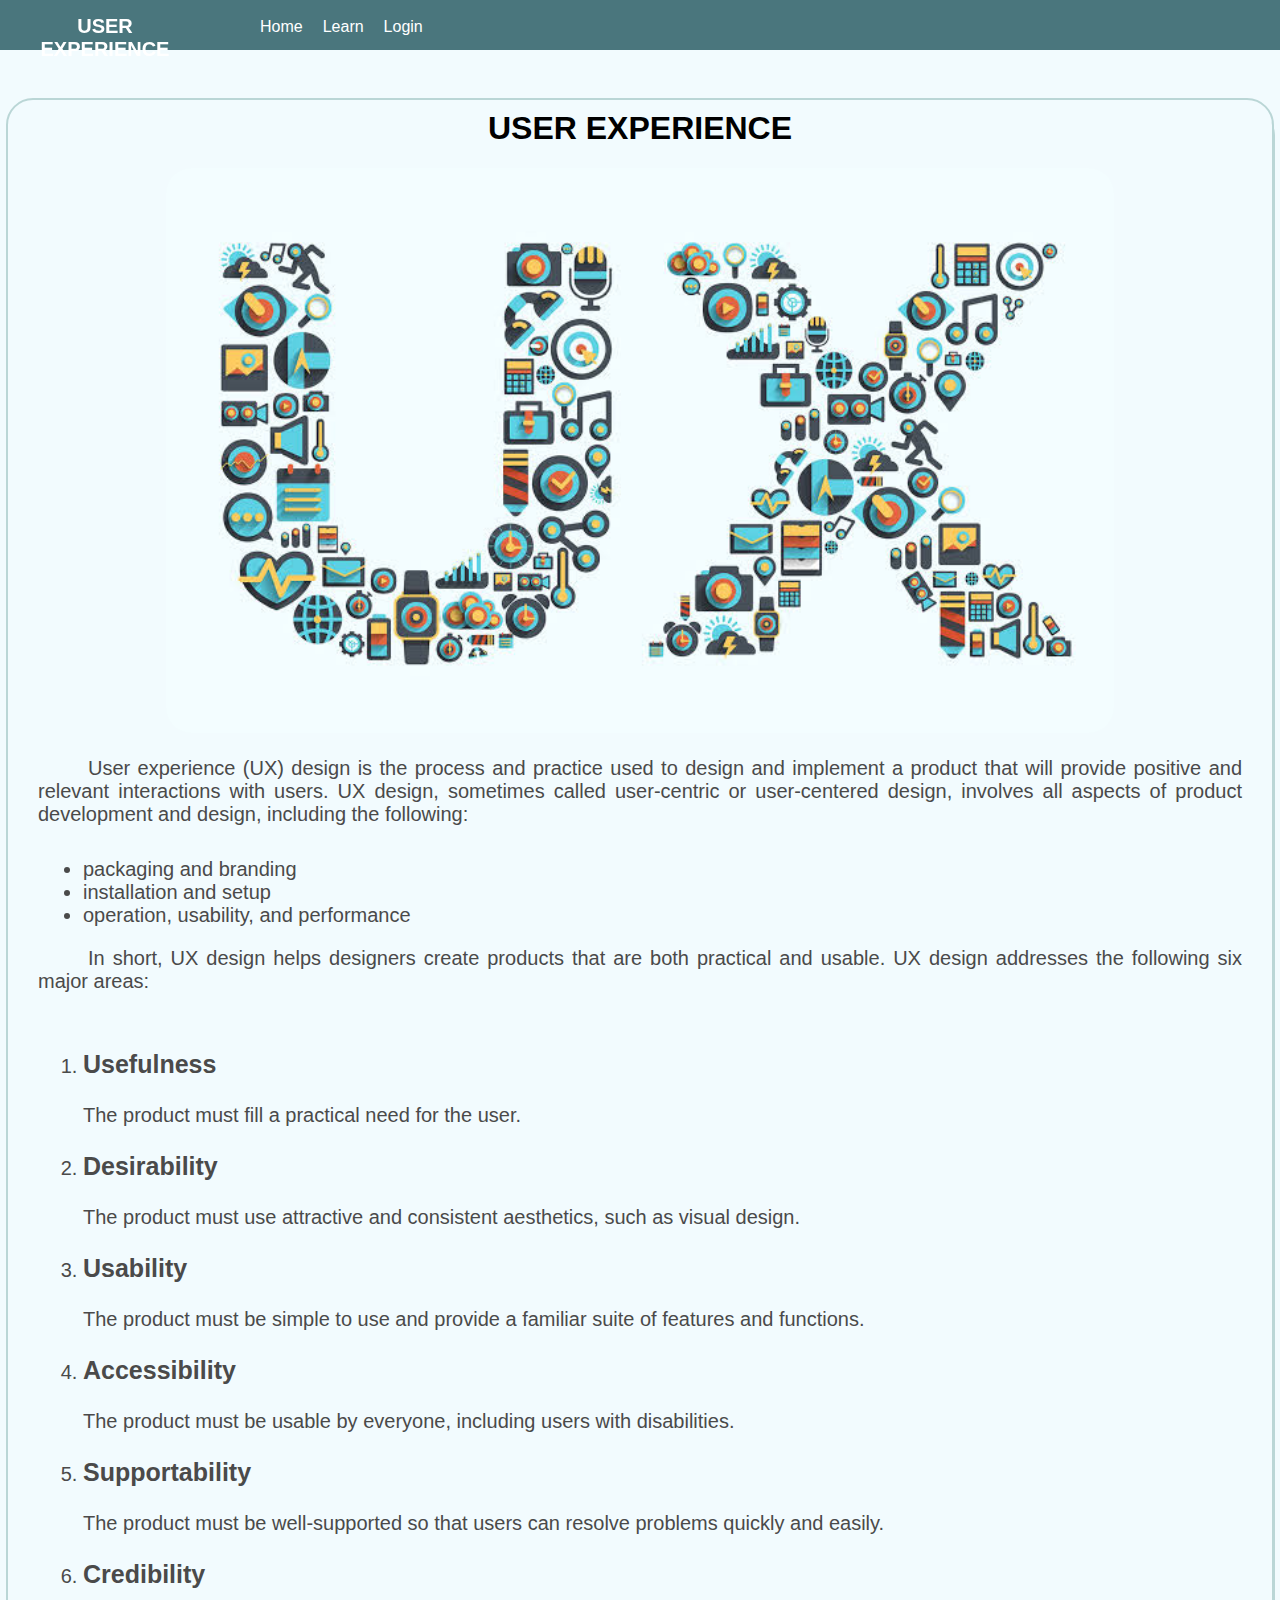
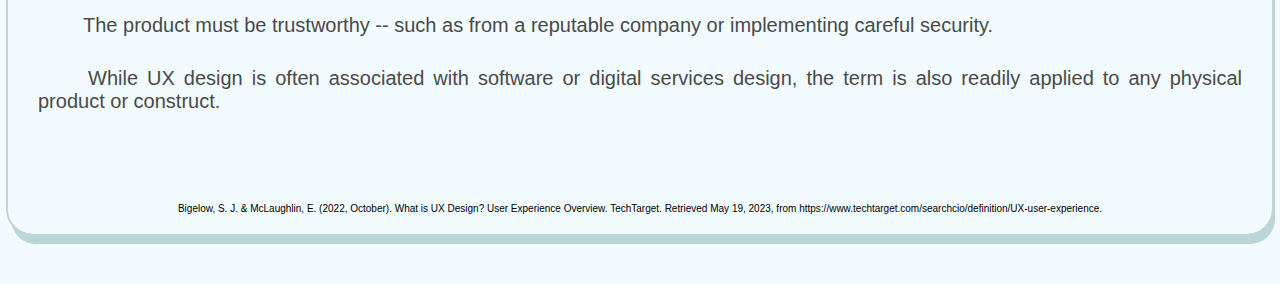
<file: UX/index.html>
<!DOCTYPE html>

<html>

    <link rel="stylesheet" href="style.css"/>

    <head>

        <title>USER EXPERIENCE | INDEX</title>
        
        <meta name="viewport" content="width=device-width, initial-scale=1">

    </head>

    

    <body onload="showName()">

        <div class="navbar">

            <a href="javascript:void(0)" class="titleX" onclick="gotoIndex()">USER EXPERIENCE</a>

            <a href="javascript:void(0)" class="learn" onclick="gotoIndex()">Home</a>

            <a href="javascript:void(0)" class="about" onclick="gotoLearn()">Learn</a>

            <a href="javascript:void(0)" id="login" class="login" onclick="gotoLogin()">Login</a>

        </div>

        

        <div class="article">

            <center>

                <h1 class="articleTitle">USER EXPERIENCE</h1>

                

                <img class="img1" src="images/images (7).jpeg" width="75%" height="75%">

            </center>

            

            <p class="articleBody1">

                User experience (UX) design is the process and practice used to design and implement a product that will provide positive and relevant interactions with users. UX design, sometimes called user-centric or user-centered design, involves all aspects of product development and design, including the following:

            </p>

            

            <ul class="articleBody2">

                <li>

                    packaging and branding

                </li>

                <li>

                    installation and setup

                </li>

                <li>

                    operation, usability, and performance

                </li>

            </ul>

            

            <p class="articleBody1">

                In short, UX design helps designers create products that are both practical and usable. UX design addresses the following six major areas:

            </p>

            

            <ol class="articleBody2">

                <li>

                    <p style="font-weight: bold;">Usefulness</p> The product must fill a practical need for the user.

                </li>

                

                <li>

                    <p style="font-weight: bold;">Desirability</p>The product must use attractive and consistent aesthetics, such as visual design.

                </li>

                

                <li>

                    <p style="font-weight: bold;">Usability</p>The product must be simple to use and provide a familiar suite of features and functions.

                </li>

                

                <li>

                    <p style="font-weight: bold;">Accessibility</p>The product must be usable by everyone, including users with disabilities.

                </li>

                

                <li>

                    <p style="font-weight: bold;">Supportability</p>The product must be well-supported so that users can resolve problems quickly and easily.

                </li>

                

                <li>

                    <p style="font-weight: bold;">Credibility</p>The product must be trustworthy -- such as from a reputable company or implementing careful security.

                </li>

            </ol>

            

            <p class="articleBody5">

                While UX design is often associated with software or digital services design, the term is also readily applied to any physical product or construct.

            </p>

            

            <center style="display: inline;">

                <p style="font-size:10px; padding-top: 50px; padding-left: 50px; padding-right: 50px; padding-bottom: 20px;">Bigelow, S. J. & McLaughlin, E. (2022, October). What is UX Design? User Experience Overview. TechTarget. Retrieved May 19, 2023, from https://www.techtarget.com/searchcio/definition/UX-user-experience.</p>

            </center>

        </div>

    </body>

    

    <script>

        function showName() {

            var username = localStorage.getItem("username");

            var loginButton = document.getElementById("login");

            

            if (username != "" && username != null && username != "null") {

                loginButton.innerHTML = username;

                loginButton.style.color = "#bad6d6";

            }

        }

        

        function gotoIndex () {

            window.location.href = "index.html";

        }

        

        function gotoLearn () {

            window.location.href = "learn.html";

        }

        

        function gotoLogin() {

            window.location.href = "login.html";

        }

    </script>

</html>
</file>
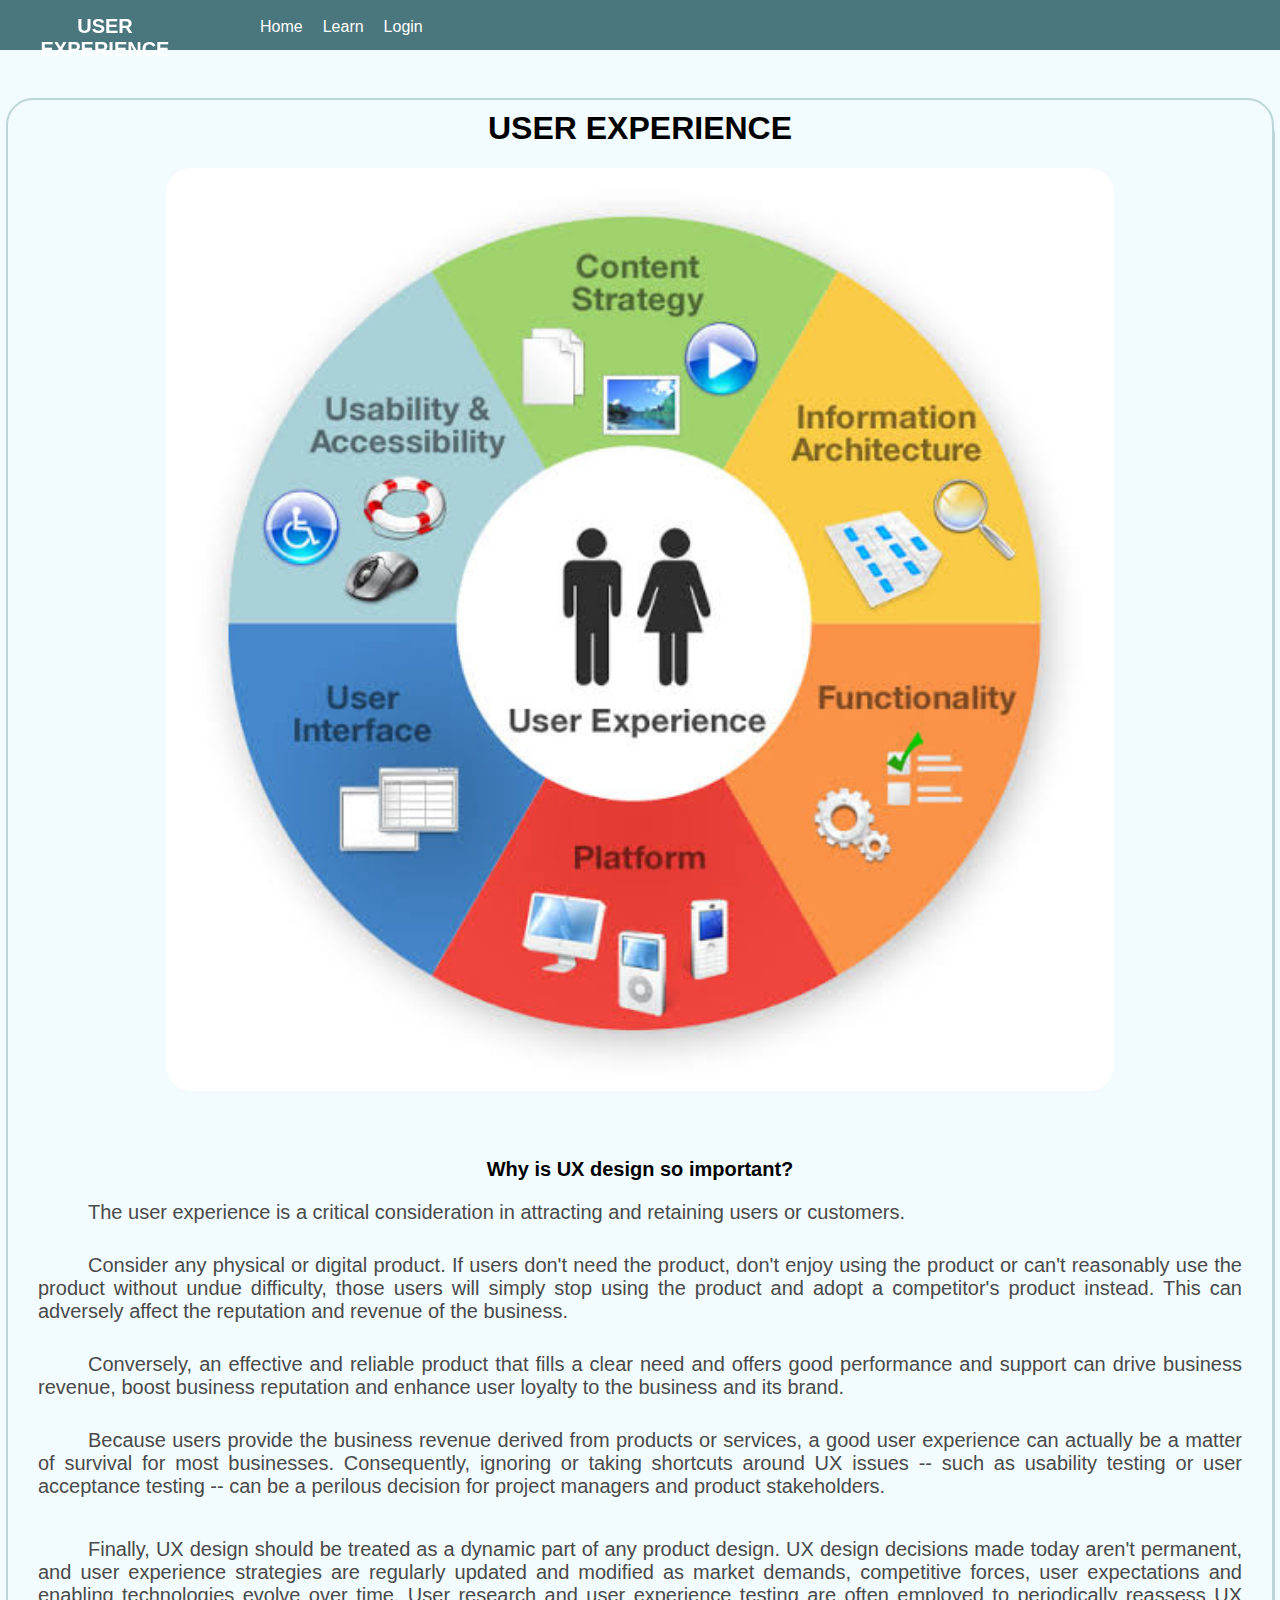
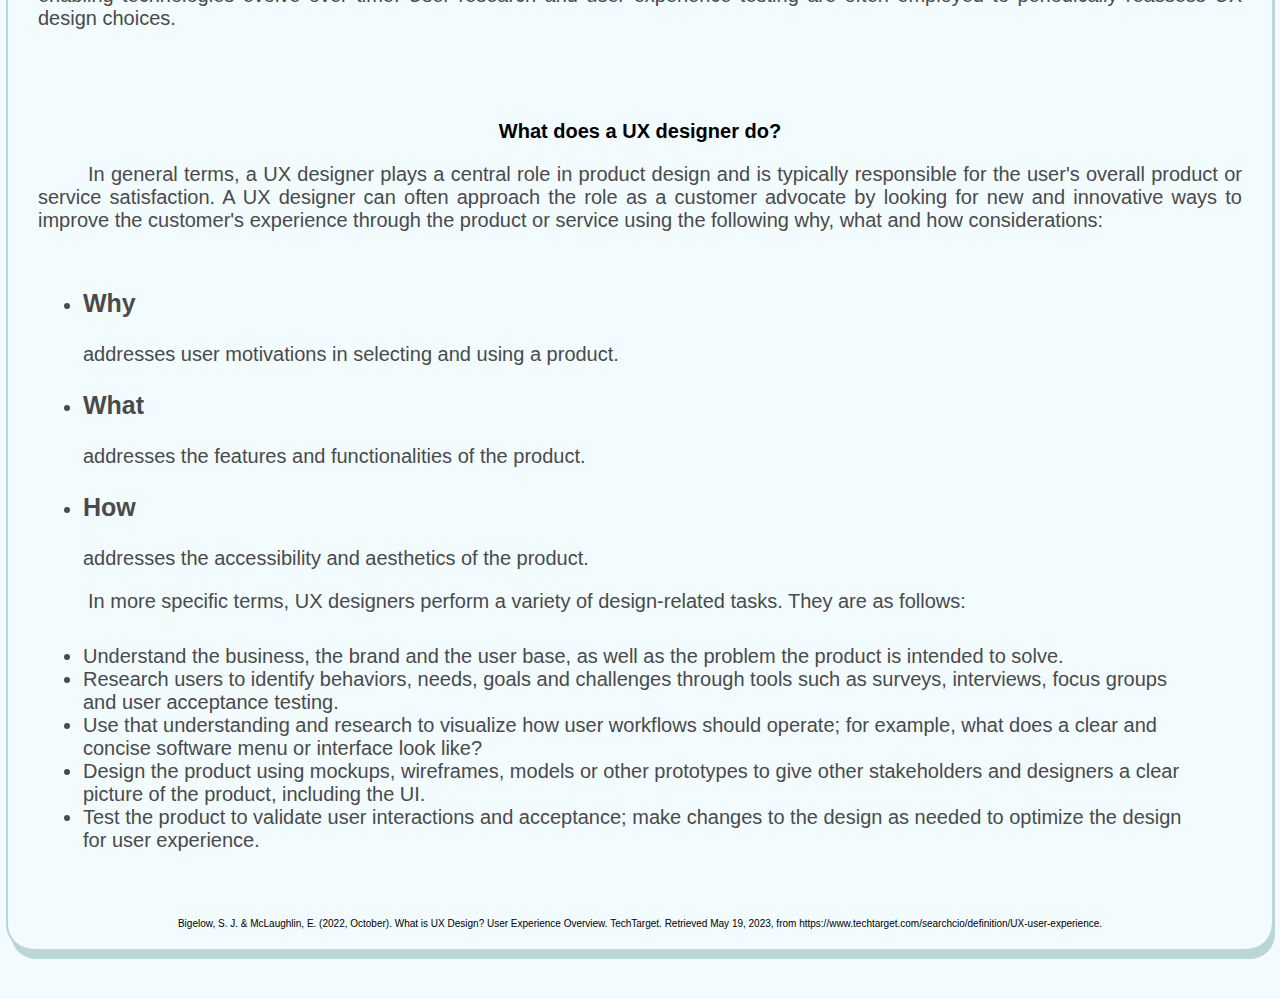
<file: UX/learn.html>
<!DOCTYPE html>

<html>

    <link rel="stylesheet" href="style.css"/>

    <head>

        <title>USER EXPERIENCE | LEARN</title>
        
        <meta name="viewport" content="width=device-width, initial-scale=1">

    </head>

    

    <body onload="showName()">

        <div class="navbar">

            <a href="javascript:void(0)" class="titleX" onclick="gotoIndex()">USER EXPERIENCE</a>

            <a href="javascript:void(0)" class="learn" onclick="gotoIndex()">Home</a>

            <a href="javascript:void(0)" class="about" onclick="gotoLearn()">Learn</a>

            <a href="javascript:void(0)" id="login" class="login" onclick="gotoLogin()">Login</a>

        </div>

        

        <div class="article">

            <center>

                <h1 class="articleTitle">USER EXPERIENCE</h1>

                

                <img class="img1" src="images/images (8).jpeg" width="75%" height="75%">

            </center>

            

            <center>

                <h1 class="subtitle1">Why is UX design so important?</h1>

            </center>

            

            <p class="articleBody1">

                The user experience is a critical consideration in attracting and retaining users or customers.

            </p>

            

            <p class="articleBody1">

                Consider any physical or digital product. If users don't need the product, don't enjoy using the product or can't reasonably use the product without undue difficulty, those users will simply stop using the product and adopt a competitor's product instead. This can adversely affect the reputation and revenue of the business.

            </p>

            

            <p class="articleBody1">

                Conversely, an effective and reliable product that fills a clear need and offers good performance and support can drive business revenue, boost business reputation and enhance user loyalty to the business and its brand.

            </p>

            

            <p class="articleBody1">

                Because users provide the business revenue derived from products or services, a good user experience can actually be a matter of survival for most businesses. Consequently, ignoring or taking shortcuts around UX issues -- such as usability testing or user acceptance testing -- can be a perilous decision for project managers and product stakeholders.

            </p>

            

            <p class="articleBody5">

                Finally, UX design should be treated as a dynamic part of any product design. UX design decisions made today aren't permanent, and user experience strategies are regularly updated and modified as market demands, competitive forces, user expectations and enabling technologies evolve over time. User research and user experience testing are often employed to periodically reassess UX design choices.

            </p>

            

            <center>

                <h1 class="subtitle1">What does a UX designer do?</h1>

            </center>

            

            <p class="articleBody1">

                In general terms, a UX designer plays a central role in product design and is typically responsible for the user's overall product or service satisfaction. A UX designer can often approach the role as a customer advocate by looking for new and innovative ways to improve the customer's experience through the product or service using the following why, what and how considerations:

            </p>

            

            <ul class="articleBody2">

                <li>

                    <p style="font-weight: bold;">Why</p>addresses user motivations in selecting and using a product.

                </li>

                

                <li>

                    <p style="font-weight: bold;">What</p>addresses the features and functionalities of the product.

                </li>

                

                <li>

                    <p style="font-weight: bold;">How</p>addresses the accessibility and aesthetics of the product.

                </li>

            </ul>

            

            <p class="articleBody1">

                In more specific terms, UX designers perform a variety of design-related tasks. They are as follows:

            </p>

            

            <ul class="articleBody2">

                <li>

                    Understand the business, the brand and the user base, as well as the problem the product is intended to solve.

                </li>

                

                <li>

                    Research users to identify behaviors, needs, goals and challenges through tools such as surveys, interviews, focus groups and user acceptance testing.

                </li>

                

                <li>

                    Use that understanding and research to visualize how user workflows should operate; for example, what does a clear and concise software menu or interface look like?

                </li>

                

                <li>

                    Design the product using mockups, wireframes, models or other prototypes to give other stakeholders and designers a clear picture of the product, including the UI.

                </li>

                

                <li>

                    Test the product to validate user interactions and acceptance; make changes to the design as needed to optimize the design for user experience.

                </li>

            </ul>

            

            <center style="display: inline;">

                <p style="font-size:10px; padding-top: 50px; padding-left: 50px; padding-right: 50px; padding-bottom: 20px;">Bigelow, S. J. & McLaughlin, E. (2022, October). What is UX Design? User Experience Overview. TechTarget. Retrieved May 19, 2023, from https://www.techtarget.com/searchcio/definition/UX-user-experience.</p>

            </center>

        </div>

    </body>

    

    <script>

        function showName() {

            var username = localStorage.getItem("username");

            var loginButton = document.getElementById("login");

            

            if (username != "" && username != null && username != "null") {

                loginButton.innerHTML = username;

                loginButton.style.color = "#bad6d6";

            }

        }

        

        function gotoIndex () {

            window.location.href = "index.html";

        }

        

        function gotoLearn () {

            window.location.href = "learn.html";

        }

        

        function gotoLogin() {

            window.location.href = "login.html";

        }

    </script>

</html>
</file>
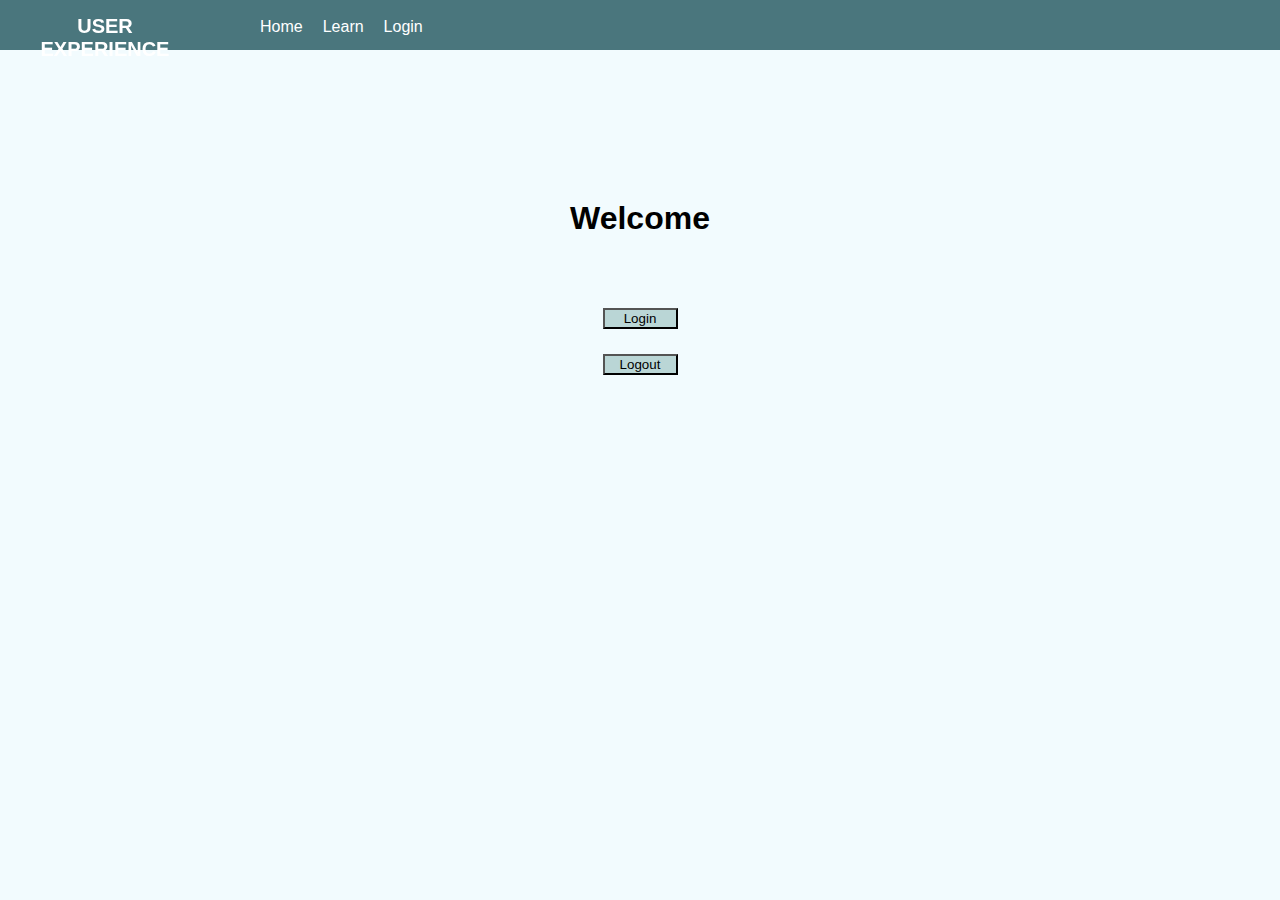
<file: UX/login.html>
<!DOCTYPE html>

<html>

    <link rel="stylesheet" href="style.css">

    <head>

        <title>USER EXPERIENCE | LOGIN</title>
        
        <meta name="viewport" content="width=device-width, initial-scale=1">

    </head>

    

    <body onload="showName()">

        <div class="navbar">

            <a href="javascript:void(0)" class="titleX" onclick="gotoIndex()">USER EXPERIENCE</a>

            <a href="javascript:void(0)" class="learn" onclick="gotoIndex()">Home</a>

            <a href="javascript:void(0)" class="about" onclick="gotoLearn()">Learn</a>

            <a href="javascript:void(0)" id="login" class="login" onclick="gotoLogin()">Login</a>

        </div>

        

        <center>

            <h1 id="loginWelcome" class="loginWelcome">Welcome</h1>

            <button class="loginButton" onclick="login()">Login</button>

            <br>

            <button class="logoutButton" onclick="logout()">Logout</button>

        </center>

    </body>

    

    <script>

        function showName() {

            var username = localStorage.getItem("username");

            var loginButton = document.getElementById("login");

            

            if (username != "" && username != null && username != "null") {

                loginButton.innerHTML = username;

                loginButton.style.color = "#bad6d6";

            }

        }

        

        function login () {

            var username = localStorage.getItem("username");

            

            while (1) {

                username = prompt("Enter username: ", username);

                if (username != "" && username != null && username != "null") {

                    localStorage.setItem("username", username);

                    break;

                }

            }

            

            document.getElementById("loginWelcome").innerHTML = "You have been successfully logged in"

            alert("Welcome, " + username + "!\x0A")

            window.location.href = "index.html";

        }

        

        function logout () {

            localStorage.clear();

            document.getElementById("loginWelcome").innerHTML = "You have been successfully logged out";

            document.getElementById("login").innerHTML = "Login";

        }

        

        function gotoIndex () {

            window.location.href = "index.html";

        }

        

        function gotoLearn () {

            window.location.href = "learn.html";

        }

        

        function gotoLogin() {

            window.location.href = "login.html";

        }

    </script>

</html>
</file>
<file: UX/style.css>
body {

    font-family: Arial, sans-serif;

    background-color: #f2fbfe;

}

h1, p, li {

    font-size: 125%;

}

ul, ol {

    padding-top: 2px;

    padding-left: 75px;

    padding-right: 75px;

}

a:active {

    background-color: #ffffff00;

}

a:hover {

    background-color: #ffffff00;

}

.titleX {

    position: fixed;

    top: -3px;

    left: 20px;

    width: 150px;

    color: #f2fbfe;

    text-decoration: none;

    font-size: 20px;

    font-weight: bold;

}

.navbar {

    position: fixed;

    top: 0;

    left: 0;    

    width: 100%;

    height: 50px;

    overflow-x: hidden;

    overflow-y: hidden;

    background-color: #4a767d;

}

.navbar a {

    float: left;

    display: block;

    text-align: center;

    text-decoration: none;

    color: white;

    padding: 18px 10px;

}

.learn {

    margin-left: 250px;

}

.article {

    margin-top: 100px;

    margin-bottom: 50px;

    border-radius: 25px;

    box-shadow: 3px 10px #bad6d6;

    outline: 2px solid #bad6d6;

    background-color: #f2fbfe;

}

.img1 {

    border-radius: 25px;

}

.articleTitle {

    padding-top: 10px;

    font-weight: bold;

    font-size: 200%;

}

.articleBody1, .articleBody5 {

    text-indent: 50px;

    text-align: justify;

    padding-left: 30px;

    padding-right: 30px;

    padding-bottom: 10px;

    color: #4a4a4a;

}

.articleBody2 {

    color: #4a4a4a;

}

.articleBody5 {

    padding-top: 10px;

    padding-bottom: 20px;

}

.loginWelcome {

    margin-top: 200px;

    font-size: 200%;

    padding-left: 50px;

    padding-right: 50px;

}

.loginButton {

    margin-top: 50px;

    width: 75px;

    background-color: #bad6d6;

}

.logoutButton {

    margin-top: 25px;

    width: 75px;

    background-color: #bad6d6;

}

.subtitle1 {

    padding-top: 50px;

}
</file>
